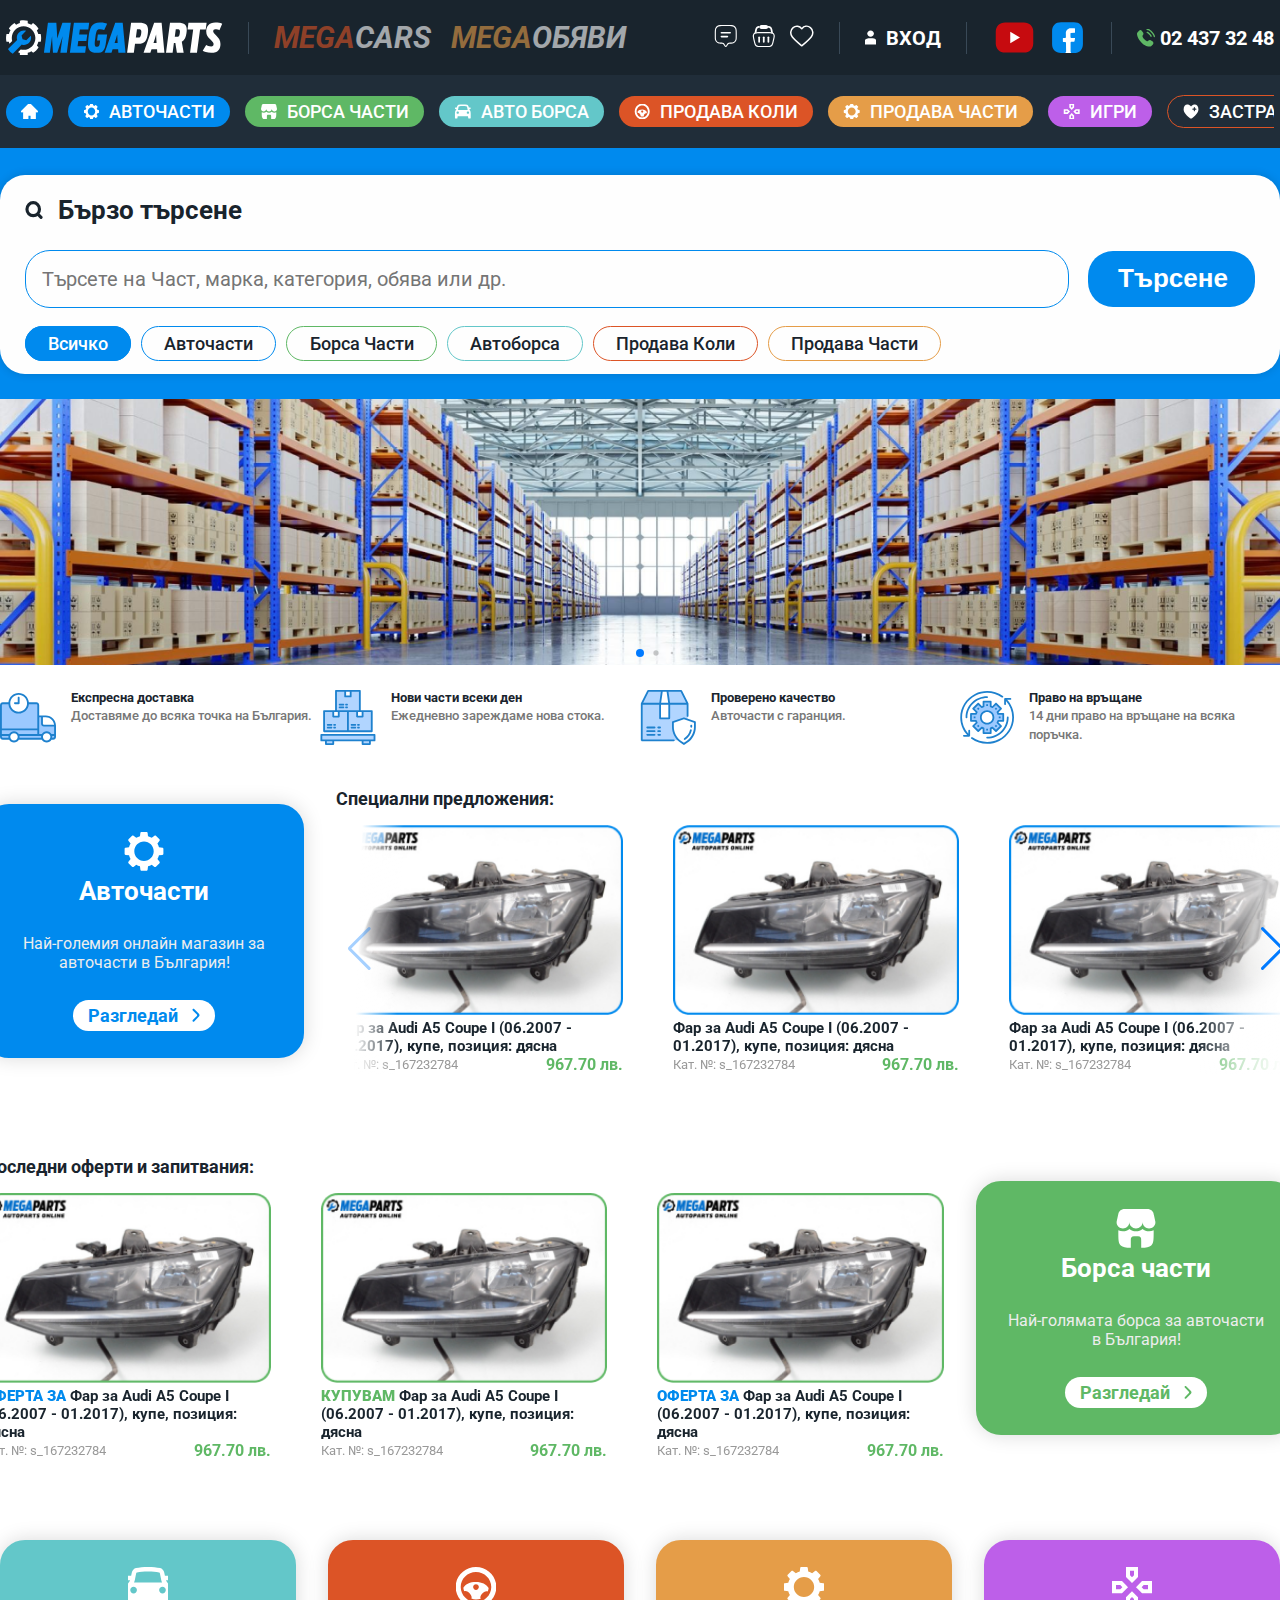
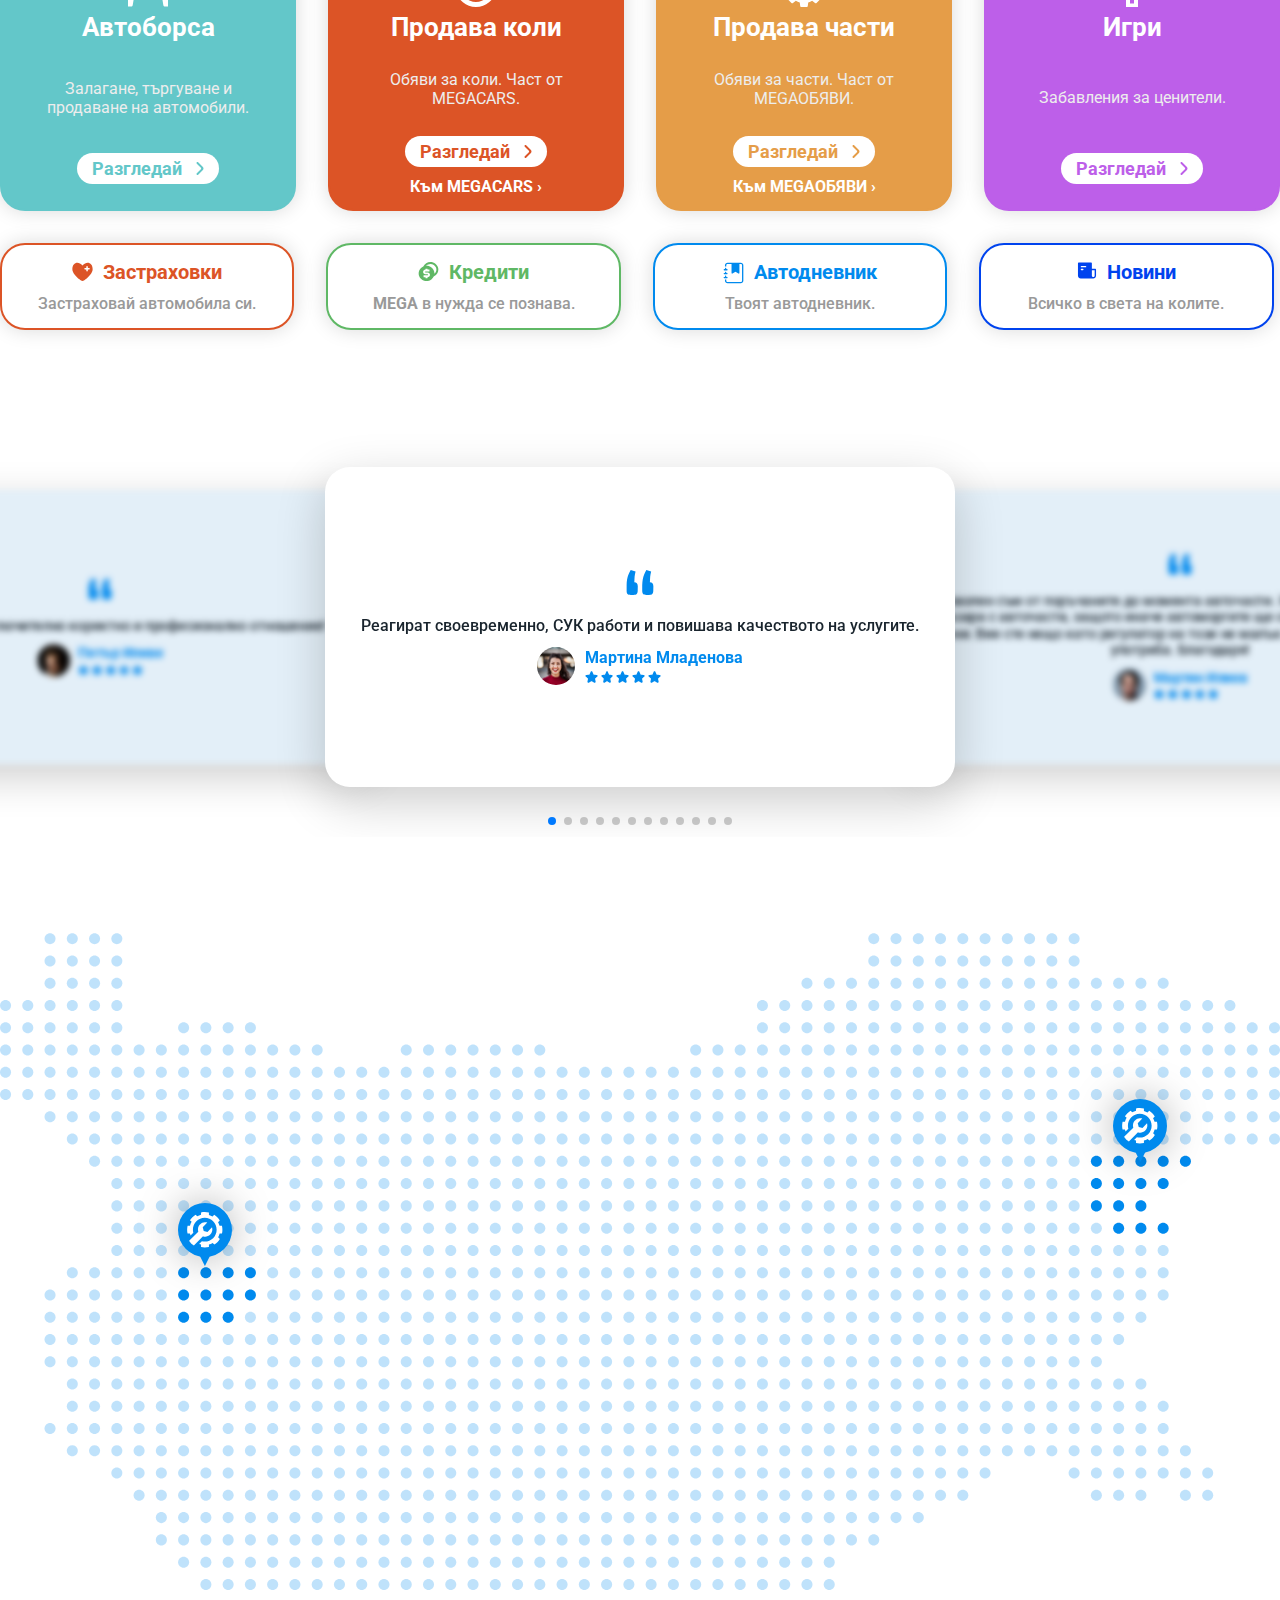
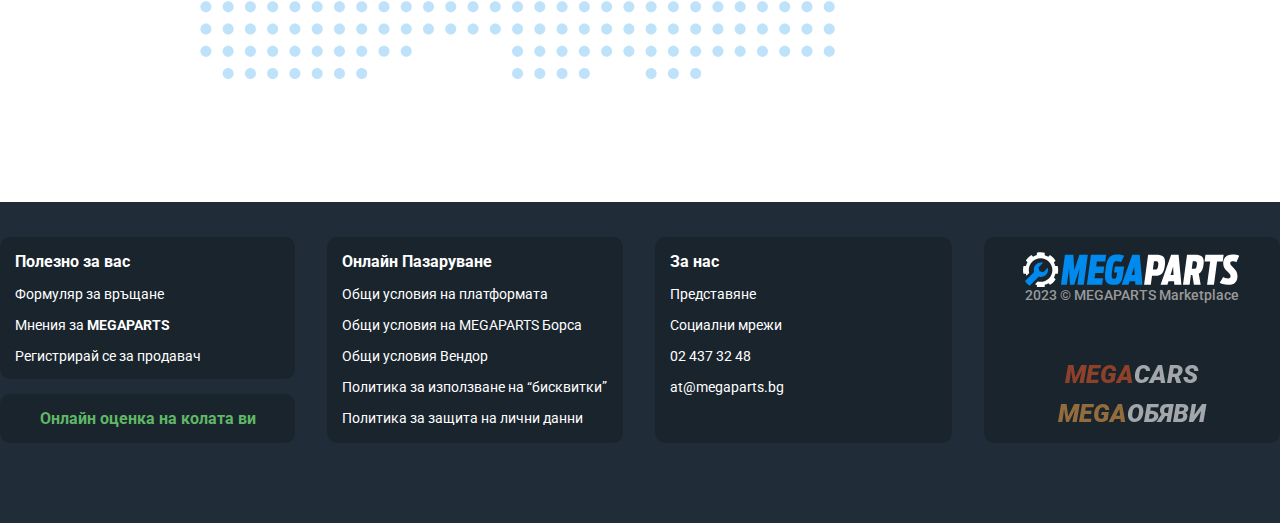
<file: index.html>
<!DOCTYPE html>
<html lang="en">

<head>
    <meta charset="UTF-8">
    <meta name="viewport" content="width=device-width, initial-scale=1.0">
    <!--Style.css-->
    <link rel="stylesheet" href="./frontend/assets/styles/style.css">
    <!--JQueery-->
    <script src="https://cdnjs.cloudflare.com/ajax/libs/jquery/3.7.1/jquery.min.js"></script>
    <!--Bootstrap-->
    <script src="https://cdnjs.cloudflare.com/ajax/libs/bootstrap/5.3.1/js/bootstrap.min.js"></script>
    <!--Swipper-->
    <link rel="stylesheet" href="https://cdn.jsdelivr.net/npm/swiper@10/swiper-bundle.min.css" />
    <title>АВТОЧАСТИ MEGAPARTS - Магазин за авточасти</title>
</head>

<body>
    <!--NAVBAR-->

    <header>
        <nav class="nav">
            <div class="container nav__container flex">
                <div class="nav__title flex">
                    <div class="logo flex">
                        <img src="./frontend/assets/images/header-images/Megaparts-Logo-Light-Large.svg"
                            alt="megaparts/logo">
                    </div>
                    <div class="nav__line"></div>
                    <div class="megatext flex">
                        <div class="mega megacars">
                            <h2><span>mega</span>cars</h2>
                        </div>
                        <div class="mega megad">
                            <h2><span>mega</span>обяви</h2>
                        </div>
                    </div>
                </div>
                <div class="nav__frame flex">
                    <div class="icons flex">
                        <div class="icon">
                            <a href="#"><img src="./frontend/assets/images/header-images/message-icon.svg"
                                    alt="message/icon"></a>
                        </div>
                        <div class="icon">
                            <a href="#"><img src="./frontend/assets/images/header-images/cart-icon.svg"
                                    alt="cart/icon"></a>
                        </div>
                        <div class="icon">
                            <a href="#"><img src="./frontend/assets/images/header-images/likes-icon.svg"
                                    alt="likes/icon"></a>
                        </div>
                    </div>
                    <div class="nav__line"></div>
                    <div class="profile">
                        <a href="./pages/login-form.html" class="flex"><img
                                src="./frontend/assets/images/header-images/profile.svg" alt="profile/svg"><span
                                class="text">ВХОД</span></a>
                    </div>
                    <div class="nav__line"></div>
                    <div class="socials flex">
                        <a href="#"><img src="./frontend/assets/images/header-images/youtube.svg" alt="youtube/svg"
                                class="youtube"></a>
                        <a href="#"><img src="./frontend/assets/images/header-images/facebook.svg" alt="facebook/svg"
                                class="facebook"></a>
                    </div>
                    <div class="nav__line"></div>
                    <div class="phone">
                        <a href="tel:02 437 32 48" class="flex"><img
                                src="./frontend/assets/images/header-images/phone.svg" alt="phone/svg"><span
                                class="text">02 437 32 48</span></a>
                    </div>
                </div>
                <!--MOBILE NAVBAR-->
                <div class="mobile-nav-btn">
                    <span class="line"></span>
                    <span class="line"></span>
                    <span class="line"></span>
                </div>
            </div>
        </nav>
        <!--MOBILE NAVBAR-->
        <div class="nav-mobile">
            <div class="nav-mobile__top flex">
                <div class="megatext flex">
                    <div class="mega megacars">
                        <h2><span>mega</span>cars</h2>
                    </div>
                    <div class="mega megad">
                        <h2><span>мега</span>обяви</h2>
                    </div>
                </div>
                <div class="megasocials flex">
                    <div class="socials flex">
                        <a href="#"><img src="./frontend/assets/images/header-images/youtube.svg" alt="youtube/svg"
                                class="youtube"></a>
                        <a href="#"><img src="./frontend/assets/images/header-images/facebook.svg" alt="facebook/svg"
                                class="facebook"></a>
                    </div>
                    <div class="nav__line"></div>
                    <div class="phone">
                        <a href="tel:02 437 32 48" class="flex"><img
                                src="./frontend/assets/images/header-images/phone.svg" alt="phone/svg"><span
                                class="text">02 437 32 48</span></a>
                    </div>
                </div>
            </div>
            <div class="nav-mobile__bottom">

                <ul class="icons flex">
                    <li id="profile"><a href="#"><img src="./frontend/assets/images/header-images/profile-mobile.svg"
                                alt="profile-mobile/svg"></a></li>

                    <li id="message"><a href="#"><img
                                src="./frontend/assets/images/header-images/message-icon-mobile.svg"
                                alt="message-mobile/svg"></a></li>

                    <li id="likes"><a href="#"><img src="./frontend/assets/images/header-images/heart-mobile.svg"
                                alt="heart-mobile/svg"></a></li>

                    <li id="cart"><a href="#"><img src="./frontend/assets/images/header-images/cart-mobile.svg"
                                alt="cart-mobile/svg"></a></li>
                </ul>

            </div>
        </div>
        <div class="nav-bottom">
            <div class="container nav-bottom__container">
                <div class="arrow arrow-left"><img src="./frontend/assets/images/header-images/arrow-header.svg"
                        alt="arrow/svg">
                </div>
                <ul class="nav-bottom-menu flex">
                    <li><a href="#" class=" btn flex" id="home"><img
                                src="./frontend/assets/images/header-images/home-menu.svg" alt="home/svg"></a></li>
                    <li><a href="#" class=" btn flex" id="autoparts"><img
                                src="./frontend/assets/images/header-images/autoparts-menu.svg" alt="autoparts/svg">
                            <span class="text">АВТОЧАСТИ</span></a>
                    </li>
                    <li><a href="#" class=" btn flex" id="partexchange"><img
                                src="./frontend/assets/images/header-images/parts-exchange-menu.svg"
                                alt="partExchange/svg">
                            <span class="text">Борса части</span></a>
                    </li>
                    <li><a href="#" class=" btn flex" id="autoborsa"><img
                                src="./frontend/assets/images/header-images/autoborsa-menu.svg" alt="autoborsa/svg">
                            <span class="text">Авто борса</span></a>
                    </li>
                    <li><a href="#" class=" btn flex" id="sellcars"><img
                                src="./frontend/assets/images/header-images/sellcars-menu.svg" alt="sellCars/svg">
                            <span class="text">Продава коли</span></a>
                    </li>
                    <li><a href="#" class=" btn flex" id="sellparts"><img
                                src="./frontend/assets/images/header-images/sellparts-menu.svg" alt="sellparts/svg">
                            <span class="text">Продава части</span></a>
                    </li>
                    <li><a href="#" class=" btn flex" id="games"><img
                                src="./frontend/assets/images/header-images/game-menu.svg" alt="game/svg">
                            <span class="text">игри</span></a>
                    </li>
                    <li><a href="#" class=" btn flex" id="insurance"><img
                                src="./frontend/assets/images/header-images/healtcare-menu.svg" alt="insurance/svg">
                            <span class="text">застраховка</span></a>
                    </li>
                </ul>
            </div>
        </div>

    </header>
    <script>
        const navBtn = document.querySelector('.mobile-nav-btn');
        const navigationBar = document.querySelector('.nav-mobile');
        navBtn.addEventListener('click', () => {
            navBtn.classList.toggle('active');
            navigationBar.classList.toggle('active');
        })
    </script>
    <!--SERACH-->
    <section id="search">
        <div class="container">
            <div class="wrapper">
                <div class="search__title flex">
                    <div class="icon"><img src="./frontend/assets/images/search-images/search-icon.svg"
                            alt="search/svg"></div>
                    <span class="text">Бързо търсене</span>
                </div>

                <form action="#" class="search-form">
                    <input type="text" name="searchbar" id="searchbar" class="search-input"
                        placeholder="Търсете на Част, марка, категория, обява или др.">
                    <div class="buttons flex">
                        <div class="filters-btn">
                            <img src="./frontend/assets/images/search-images/filter-icon.svg" alt="filte/svf">
                        </div>
                        <button type="submit" class="search-btn">Търсене</button>
                    </div>
                </form>
                <ul class="filters flex">
                    <li><a href="#" class="filter" id="all-filter">Всичко</a></li>
                    <li><a href="#" class="filter" id="autoparts-filter">Авточасти</a></li>
                    <li><a href="#" class="filter" id="borsaparts-filter">Борса Части</a></li>
                    <li><a href="#" class="filter" id="autoborsa-filter">Автоборса</a></li>
                    <li><a href="#" class="filter" id="sellcars-filter">Продава Коли</a></li>
                    <li><a href="#" class="filter" id="sellparts-filter">Продава Части</a></li>
                </ul>
            </div>
        </div>
        </div>
    </section>
    <section id="slide-show">
        <div class="swiper mySwiper" id="swiper-image">
            <div class="swiper-wrapper">
                <div class="swiper-slide">
                    <img src="./frontend/assets/images/slides-images/Rectangle 100.png" alt="rectangle/img">
                </div>
                <div class="swiper-slide">
                    <img src="./frontend/assets/images/slides-images/Rectangle 100.png" alt="rectangle/img">
                </div>
                <div class="swiper-slide">
                    <img src="./frontend/assets/images/slides-images/Rectangle 100.png" alt="rectangle/img">
                </div>
                <div class="swiper-slide">
                    <img src="./frontend/assets/images/slides-images/Rectangle 100.png" alt="rectangle/img">
                </div>
            </div>
            <div class="swiper-pagination" id="swiper-pagination-image"></div>
        </div>

        </div>
    </section>
    <div id="info">
        <div class="container info-container ">
            <div class="info-item">
                <div class="image"><img src="./frontend/assets/images/info-images/info-image-1.svg" alt="info-image-1"
                        class="info-image"></div>
                <div class="info-text">
                    <div class="title">Експресна доставка</div>
                    <span class="text">Доставяме до всяка точка на България.</span>
                </div>
            </div>
            <div class="info-item">
                <div class="image"><img src="./frontend/assets/images/info-images/info-image-2.svg" alt="info-image-2"
                        class="info-image"></div>
                <div class="info-text">
                    <div class="title">Нови части всеки ден</div>
                    <span class="text">Ежедневно зареждаме нова стока.</span>
                </div>
            </div>
            <div class="info-item">
                <div class="image"><img src="./frontend/assets/images/info-images/info-image-3.svg" alt="info-image-3"
                        class="info-image"></div>
                <div class="info-text">
                    <div class="title">Проверено качество</div>
                    <span class="text">Авточасти с гаранция.</span>
                </div>
            </div>
            <div class="info-item">
                <div class="image"><img src="./frontend/assets/images/info-images/info-image-4.svg" alt="info-image-4"
                        class="info-image"></div>
                <div class="info-text">
                    <div class="title">Право на връщане</div>
                    <span class="text">14 дни право на връщане на всяка поръчка.</span>
                </div>
            </div>
        </div>
    </div>
    <section id="autoparts-section">
        <div class="container flex">
            <div class="autoparts-title">
                <div class="title">
                    <img src="./frontend/assets/images/autoparts-section-images/title-image.svg"
                        alt="autoparts-title/svg">
                    <span class="text">Авточасти</span>
                </div>
                <p class="info">Най-големия онлайн магазин за авточасти в България!</p>
                <a href="#">
                    <img src="./frontend/assets/images/autoparts-section-images/right-vector.svg" alt="">
                    <span class="text">Разгледай</span>
                </a>
            </div>
            <div class="slideshow-wrapper">
                <div class="title">Специални предложения:</div>
                <div class="swiper" id="autoparts-swipper">
                    <div class="swiper-wrapper">
                        <div class="swiper-slide">
                            <div class="product">
                                <div class="image">
                                    <img src="./frontend/assets/images/autoparts-section-images/image 2.png"
                                        alt="imag-1/png">
                                </div>
                                <div class="product-info">
                                    <div class="product-name">
                                        <h2>Фар за Audi A5 Coupe I (06.2007 - 01.2017), купе, позиция: дясна</h2>
                                    </div>
                                    <div class="product-price flex">
                                        <div class="product-cat">Кат. №: s_167232784</div>
                                        <div class="price">967.70 лв.</div>
                                    </div>
                                </div>
                            </div>
                        </div>
                        <div class="swiper-slide">
                            <div class="product">
                                <div class="image">
                                    <img src="./frontend/assets/images/autoparts-section-images/image 2.png"
                                        alt="imag-1/png">
                                </div>
                                <div class="product-info">
                                    <div class="product-name">
                                        <h2>Фар за Audi A5 Coupe I (06.2007 - 01.2017), купе, позиция: дясна</h2>
                                    </div>
                                    <div class="product-price flex">
                                        <div class="product-cat">Кат. №: s_167232784</div>
                                        <div class="price">967.70 лв.</div>
                                    </div>
                                </div>
                            </div>
                        </div>
                        <div class="swiper-slide">
                            <div class="product">
                                <div class="image">
                                    <img src="./frontend/assets/images/autoparts-section-images/image 2.png"
                                        alt="imag-1/png">
                                </div>
                                <div class="product-info">
                                    <div class="product-name">
                                        <h2>Фар за Audi A5 Coupe I (06.2007 - 01.2017), купе, позиция: дясна</h2>
                                    </div>
                                    <div class="product-price flex">
                                        <div class="product-cat">Кат. №: s_167232784</div>
                                        <div class="price">967.70 лв.</div>
                                    </div>
                                </div>
                            </div>
                        </div>
                        <div class="swiper-slide">
                            <div class="product">
                                <div class="image">
                                    <img src="./frontend/assets/images/autoparts-section-images/image 2.png"
                                        alt="imag-1/png">
                                </div>
                                <div class="product-info">
                                    <div class="product-name">
                                        <h2>Фар за Audi A5 Coupe I (06.2007 - 01.2017), купе, позиция: дясна</h2>
                                    </div>
                                    <div class="product-price flex">
                                        <div class="product-cat">Кат. №: s_167232784</div>
                                        <div class="price">967.70 лв.</div>
                                    </div>
                                </div>
                            </div>
                        </div>
                        <div class="swiper-slide">
                            <div class="product">
                                <div class="image">
                                    <img src="./frontend/assets/images/autoparts-section-images/image 2.png"
                                        alt="imag-1/png">
                                </div>
                                <div class="product-info">
                                    <div class="product-name">
                                        <h2>Фар за Audi A5 Coupe I (06.2007 - 01.2017), купе, позиция: дясна</h2>
                                    </div>
                                    <div class="product-price flex">
                                        <div class="product-cat">Кат. №: s_167232784</div>
                                        <div class="price">967.70 лв.</div>
                                    </div>
                                </div>
                            </div>
                        </div>
                        <div class="swiper-slide">
                            <div class="product">
                                <div class="image">
                                    <img src="./frontend/assets/images/autoparts-section-images/image 2.png"
                                        alt="imag-1/png">
                                </div>
                                <div class="product-info">
                                    <div class="product-name">
                                        <h2>Фар за Audi A5 Coupe I (06.2007 - 01.2017), купе, позиция: дясна</h2>
                                    </div>
                                    <div class="product-price flex">
                                        <div class="product-cat">Кат. №: s_167232784</div>
                                        <div class="price">967.70 лв.</div>
                                    </div>
                                </div>
                            </div>
                        </div>
                    </div>
                    <div class="swiper-btn" id="swiper-btn">
                        <div class="swiper-button-next" id="swipper-button-next-autoparts"></div>
                    </div>
                    <div class="swiper-btn" id="swiper-btn">
                        <div class="swiper-button-prev" id="swipper-button-prev-autoparts"></div>
                    </div>

                </div>
            </div>

        </div>
        </div>
    </section>
    <section id="autoborsa-section">
        <div class="container flex">
            <div class="autoborsa-title">
                <div class="title">
                    <img src="./frontend/assets/images/autoborsa-section-images/autoborsa-icon.svg"
                        alt="autoborsa-title/svg">
                    <span class="text">Борса части</span>
                </div>
                <p class="info">Най-голямата борса за авточасти в България!</p>
                <a href="#">
                    <img src="./frontend/assets/images/autoborsa-section-images/right-arrow.svg" alt="">
                    <span class="text">Разгледай</span>
                </a>
            </div>
            <div class="slideshow-wrapper">
                <div class="title">Последни оферти и запитвания:</div>
                <div class="swiper" id="autoborsa-swipper">
                    <div class="swiper-wrapper">
                        <div class="swiper-slide">
                            <div class="product">
                                <div class="image">
                                    <img src="./frontend/assets/images/autoborsa-section-images/image 3.png"
                                        alt="imag-1/png">
                                </div>
                                <div class="product-info">
                                    <div class="product-name">


                                        <h2><span class="product-type product-sudjestion">Оферта за</span> Фар за
                                            Audi A5 Coupe I (06.2007 - 01.2017), купе, позиция: дясна</h2>
                                    </div>
                                    <div class="product-price flex">
                                        <div class="product-cat">Кат. №: s_167232784</div>
                                        <div class="price">967.70 лв.</div>
                                    </div>
                                </div>
                            </div>
                        </div>
                        <div class="swiper-slide">
                            <div class="product">
                                <div class="image">
                                    <img src="./frontend/assets/images/autoborsa-section-images/image 3.png"
                                        alt="imag-1/png">
                                </div>
                                <div class="product-info">
                                    <div class="product-name">

                                        <h2><span class="product-type product-buy">Купувам</span> Фар за Audi A5
                                            Coupe I (06.2007 - 01.2017), купе, позиция: дясна</h2>
                                    </div>
                                    <div class="product-price flex">
                                        <div class="product-cat">Кат. №: s_167232784</div>
                                        <div class="price">967.70 лв.</div>
                                    </div>
                                </div>
                            </div>
                        </div>
                        <div class="swiper-slide">
                            <div class="product">
                                <div class="image">
                                    <img src="./frontend/assets/images/autoborsa-section-images/image 3.png"
                                        alt="imag-1/png">
                                </div>
                                <div class="product-info">
                                    <div class="product-name">

                                        <h2><span class="product-type product-sudjestion">Оферта за</span> Фар за
                                            Audi A5 Coupe I (06.2007 - 01.2017), купе, позиция: дясна</h2>
                                    </div>
                                    <div class="product-price flex">
                                        <div class="product-cat">Кат. №: s_167232784</div>
                                        <div class="price">967.70 лв.</div>
                                    </div>
                                </div>
                            </div>
                        </div>
                        <div class="swiper-slide">
                            <div class="product">
                                <div class="image">
                                    <img src="./frontend/assets/images/autoborsa-section-images/image 3.png"
                                        alt="imag-1/png">
                                </div>
                                <div class="product-info">
                                    <div class="product-name">

                                        <h2><span class="product-type product-buy">Купувам</span> Фар за Audi A5
                                            Coupe I (06.2007 - 01.2017), купе, позиция: дясна</h2>
                                    </div>
                                    <div class="product-price flex">
                                        <div class="product-cat">Кат. №: s_167232784</div>
                                        <div class="price">967.70 лв.</div>
                                    </div>
                                </div>
                            </div>
                        </div>
                        <div class="swiper-slide">
                            <div class="product">
                                <div class="image">
                                    <img src="./frontend/assets/images/autoborsa-section-images/image 3.png"
                                        alt="imag-1/png">
                                </div>
                                <div class="product-info">
                                    <div class="product-name">

                                        <h2><span class="product-type product-sudjestion">Оферта за</span> Фар за
                                            Audi A5 Coupe I (06.2007 - 01.2017), купе, позиция: дясна</h2>
                                    </div>
                                    <div class="product-price flex">
                                        <div class="product-cat">Кат. №: s_167232784</div>
                                        <div class="price">967.70 лв.</div>
                                    </div>
                                </div>
                            </div>
                        </div>
                        <div class="swiper-slide">
                            <div class="product">
                                <div class="image">
                                    <img src="./frontend/assets/images/autoborsa-section-images/image 3.png"
                                        alt="imag-1/png">
                                </div>
                                <div class="product-info">
                                    <div class="product-name">

                                        <h2><span class="product-type product-buy">Купувам</span> Фар за Audi A5
                                            Coupe I (06.2007 - 01.2017), купе, позиция: дясна</h2>
                                    </div>
                                    <div class="product-price flex">
                                        <div class="product-cat">Кат. №: s_167232784</div>
                                        <div class="price">967.70 лв.</div>
                                    </div>
                                </div>
                            </div>
                        </div>

                    </div>
                </div>
            </div>
        </div>
    </section>
    <section class="services">
        <div class="services__top">
            <div class="container">
                <div class="service service-1">
                    <div class="service-title">
                        <div class="title">
                            <img src="./frontend/assets/images/services-images/logos/service-1.svg" alt="service-1/svg">
                            <span class="text">Автоборса</span>
                        </div>
                        <p class="info">Залагане, търгуване и продаване на автомобили.</p>
                        <a href="#" class="btn">
                            <img src="./frontend/assets/images/services-images/arrow/arrow-1.svg" alt="arrow/svg">
                            <span class="text">Разгледай</span>
                        </a>
                    </div>
                </div>
                <div class="service service-2">
                    <div class="service-title">
                        <div class="title">
                            <img src="./frontend/assets/images/services-images/logos/service-2.svg" alt="service-2/svg">
                            <span class="text">Продава коли</span>
                        </div>
                        <p class="info">Обяви за коли. Част от <span class="text">MEGACARS</span>.</p>
                        <div class="buttons">
                            <a href="#" class="btn">
                                <img src="./frontend/assets/images/services-images/arrow/arrow-2.svg" alt="arrow/svg">
                                <span class="text">Разгледай</span>
                            </a>
                            <a href="#" class="small-link">Към MEGACARS <span class="icon">&#8250;</span></a>
                        </div>
                    </div>
                </div>
                <div class="service service-3">
                    <div class="service-title">
                        <div class="title">
                            <img src="./frontend/assets/images/services-images/logos/service-3.svg" alt="service-3/svg">
                            <span class="text">Продава части</span>
                        </div>
                        <p class="info">Обяви за части. Част от <span class="text">MEGAОБЯВИ</span>.</p>
                        <div class="buttons">
                            <a href="#" class="btn">
                                <img src="./frontend/assets/images/services-images/arrow/arrow-3.svg" alt="arrow/svg">
                                <span class="text">Разгледай</span>
                            </a>
                            <a href="#" class="small-link">Към MEGAОБЯВИ <span class="icon">&#8250;</span></a>
                        </div>
                    </div>
                </div>
                <div class="service service-4">
                    <div class="service-title">
                        <div class="title">
                            <img src="./frontend/assets/images/services-images/logos/service-4.svg" alt="service-4/svg">
                            <span class="text">Игри</span>
                        </div>
                        <p class="info">Забавления за ценители.</p>
                        <a href="#" class="btn">
                            <img src="./frontend/assets/images/services-images/arrow/arrow-4.svg" alt="arrow/svg">
                            <span class="text">Разгледай</span>
                        </a>

                    </div>
                </div>
            </div>
        </div>
        <div class="services__bottom">
            <div class="container">
                <div class="service service-1">
                    <div class="service-title">
                        <div class="icon">
                            <img src="./frontend/assets/images/services-images/service-bottom/service-bottom-1.svg"
                                alt="">
                        </div>
                        <span class="text">
                            Застраховки
                        </span>
                    </div>
                    <div class="service-info">
                        Застраховай автомобила си.
                    </div>
                </div>
                <div class="service service-2">
                    <div class="service-title">
                        <div class="icon">
                            <img src="./frontend/assets/images/services-images/service-bottom/service-bottom-2.svg"
                                alt="">
                        </div>
                        <span class="text">
                            Кредити
                        </span>
                    </div>
                    <div class="service-info">
                        <span style="font-weight: 700;">MEGA</span> в нужда се познава.
                    </div>
                </div>
                <div class="service service-3">
                    <div class="service-title">
                        <div class="icon">
                            <img src="./frontend/assets/images/services-images/service-bottom/service-bottom-3.svg"
                                alt="">
                        </div>
                        <span class="text">
                            Автодневник
                        </span>
                    </div>
                    <div class="service-info">
                        Твоят автодневник.
                    </div>
                </div>
                <div class="service service-4">
                    <div class="service-title">
                        <div class="icon">
                            <img src="./frontend/assets/images/services-images/service-bottom/service-bottom-4.svg"
                                alt="">
                        </div>
                        <span class="text">
                            Новини
                        </span>
                    </div>
                    <div class="service-info">
                        Всичко в света на колите.
                    </div>
                </div>
            </div>
        </div>
    </section>
    <section id="testominals">
        <div class="container testominals_container flex">
            <div class="swiper mySwiper" id="testominalSwiper">
                <div class="swiper-wrapper" id="swaper-wrapper-testominals">
                    <!--Testominals-->
                </div>
                <div class="swiper-pagination " id="swiper-testominal-pagination"></div>
            </div>
        </div>
    </section>
    <div id="map">
        <div class="container">
            <div class="image-container">
                <img src="./frontend/assets/images/map-img/map.svg" alt="map/svg">
                <div class="vector-container" id="sofia">
                    <div class="vector"><img src="./frontend/assets/images/map-img/vector.svg" alt="vector/svg">
                    </div>
                </div>
                <div class="vector-container" id="varna">
                    <div class="vector"><img src="./frontend/assets/images/map-img/vector.svg" alt="vector/svg">
                    </div>
                </div>
            </div>
        </div>
    </div>
    <!--FOOTER-->
    <div id="footer">
        <div class="container">
            <div class="footer_items item1 ">
                <div class="list_item">
                    <h1>Полезно за вас</h1>
                    <h2>Формуляр за връщане</h2>
                    <h2>Мнения за <span class="mega_span">MEGAPARTS</span> </h2>
                    <h2>Регистрирай се за продавач</h2>
                </div>
                <div class="button">
                    <li><a href="#">Онлайн оценка на колата ви</a></li>
                </div>
            </div>
            <div class="footer_items item2">
                <div class="list_item">
                    <h1>Онлайн Пазаруване</h1>
                    <h2>Общи условия на платформата</h2>
                    <h2>Общи условия на MEGAPARTS Борса</h2>
                    <h2>Общи условия Вендор</h2>
                    <h2>Политика за използване на “бисквитки”</h2>
                    <h2>Политика за защита на лични данни</h2>
                </div>
            </div>
            <div class="footer_items item3">
                <div class="list_item">
                    <h1>За нас</h1>
                    <h2>Представяне</h2>
                    <h2>Социални мрежи</h2>
                    <h2>02 437 32 48</h2>
                    <h2>at@megaparts.bg</h2>
                </div>
            </div>
            <div class="footer_items item4">
                <div class="list_item">
                    <div class="list-title">
                        <img src="./frontend/assets/images/header-images/Megaparts-Logo-Light-Large.svg" alt="">
                        <span>2023 © MEGAPARTS Marketplace</span>
                    </div>
                    <div class="megatext">
                        <div class="mega megacars">
                            <h2><span class="text">MEGA</span>CARS</h2>
                        </div>
                        <div class="mega megad">
                            <h2><span class="text">MEGA</span>ОБЯВИ</h2>
                        </div>
                    </div>
                </div>
            </div>
        </div>
    </div>
    <!--Script.js-->
    <script src="https://cdn.jsdelivr.net/npm/swiper@10/swiper-bundle.min.js"></script>
    <script src="./frontend/assets/js/testominal.js"> </script>
    <script src="./frontend/assets/js/index-page.js"></script>

</body>

</html>
</file>
<file: frontend/assets/styles/style.css>
@import url("https://fonts.googleapis.com/css2?family=Roboto:ital,wght@0,100;0,300;0,400;0,500;0,700;0,900;1,100;1,300;1,400;1,500;1,700;1,900&display=swap");
* {
  box-sizing: border-box;
  padding: 0;
  margin: 0;
}

body {
  font-family: var(--body-font);
  background-color: var(--body-color);
  color: var(--text-color);
  overflow-x: hidden;
}

a {
  text-decoration: none;
}

img {
  width: 100%;
  pointer-events: none;
  -o-object-fit: cover;
     object-fit: cover;
}

li {
  list-style: none;
}

input {
  border: none;
  outline: none;
  background: none;
}

button {
  background: none;
  border: none;
  outline: none;
}

/*=============== VARIABLES CSS ===============*/
:root {
  /*============Font and Typography*===============*/
  --body-font: "Roboto", sans-serif;
  --normal-font-size: 1rem;
  --small-font-size: .6rem;
  --smaller-font-size: .5rem;
  /*============Transition*===============*/
}

/*=============== LAYOUT ===============*/
.container {
  max-width: 1350px;
  margin: 0 auto;
}

.flex {
  display: flex;
  align-items: center;
  justify-content: center;
}

/*===========HHEADER - NAVBAR=============*/
header {
  width: 100%;
  position: fixed;
  top: 0;
  left: 0;
  z-index: 6;
  /*============nav-top============*/
  /*============nav-botom==============*/
  /*===========nav-mobile============*/
}
header .nav {
  background: #19242D;
  padding: 0.95rem 6px;
}
header .nav__container {
  justify-content: space-between;
}
header .nav__line {
  width: 0.0625rem;
  height: 2rem;
  background-color: #394957;
}
header .nav__title .logo {
  padding-right: 1.56rem;
}
header .nav__title .logo img {
  width: 13.57731rem;
  height: 2.20756rem;
}
header .nav__title .megatext {
  padding-left: 1.56rem;
  text-transform: uppercase;
  gap: 1.25rem;
  color: #fff;
  font-weight: 900;
  font-style: italic;
  font-size: 1.25rem;
  opacity: 0.6;
}
header .nav__title .megatext .megacars span {
  color: #DC5426;
}
header .nav__title .megatext .megad span {
  color: #E59D48;
}
header .nav__frame .icons {
  gap: 0.94rem;
  margin-right: 1.56rem;
}
header .nav__frame .icons icon img {
  width: 1.375rem;
}
header .nav__frame .profile a {
  color: #fff;
  gap: 0.62rem;
}
header .nav__frame .profile a img {
  width: 0.72888rem;
  height: 0.9375rem;
}
header .nav__frame .profile a .text {
  font-size: 1.25rem;
  font-weight: 700;
}
header .nav__frame .socials {
  gap: 0.75rem;
}
header .nav__frame .socials a {
  display: flex;
  align-items: center;
  justify-content: center;
}
header .nav__frame .profile,
header .nav__frame .socials {
  margin: 0 1.56rem;
}
header .nav__frame .phone {
  margin-left: 1.56rem;
}
header .nav__frame .phone a {
  gap: 0.31rem;
  color: #fff;
}
header .nav__frame .phone a img {
  width: 1.12481rem;
  height: 1.125rem;
  flex-shrink: 0;
}
header .nav__frame .phone a .text {
  font-size: 1.25rem;
  font-weight: 700;
}
header .nav-bottom {
  background: #202D39;
  padding: 1.25rem 6px;
}
header .nav-bottom .container {
  position: relative;
  overflow-x: auto;
}
header .nav-bottom .container::-webkit-scrollbar {
  display: none;
}
header .nav-bottom .nav-bottom-menu {
  gap: 0.94rem;
  width: -moz-max-content;
  width: max-content;
}
header .nav-bottom .nav-bottom-menu li .btn {
  padding: 0.3125rem 0.9375rem;
  background: #008AEE;
  border-radius: 1.5625rem;
  gap: 0.62rem;
  align-items: center;
}
header .nav-bottom .nav-bottom-menu li .btn img {
  width: 1.04538rem;
  height: 0.9375rem;
  display: flex;
  margin-bottom: 1.1px;
}
header .nav-bottom .nav-bottom-menu li .btn .text {
  color: #fff;
  font-size: 1.125rem;
  font-weight: 500;
  text-transform: uppercase;
}
header .nav-bottom .nav-bottom-menu li .btn#home {
  padding: 0.5rem 0.9375rem;
}
header .nav-bottom .nav-bottom-menu li .btn#partexchange {
  background: #5FB865;
}
header .nav-bottom .nav-bottom-menu li .btn#autoborsa {
  background: #63C7C9;
}
header .nav-bottom .nav-bottom-menu li .btn#sellcars {
  background: #DC5426;
}
header .nav-bottom .nav-bottom-menu li .btn#sellparts {
  background: #E59D48;
}
header .nav-bottom .nav-bottom-menu li .btn#games {
  background: #BD5FE9;
}
header .nav-bottom .nav-bottom-menu li .btn#insurance {
  background: none;
  border: 1.5px solid #DC5426;
}
header .nav-bottom .arrow {
  width: 50px;
  height: 100%;
  background: red;
  position: absolute;
  display: flex;
  align-items: center;
}
header .nav-bottom .arrow img {
  width: 0.6rem;
}
header .nav-bottom .arrow.arrow-right {
  justify-content: right;
  top: 0;
  right: 0;
  background: linear-gradient(97deg, rgba(40, 116, 183, 0) 7%, #202D39 60%);
  display: none;
}
header .nav-bottom .arrow.arrow-left {
  display: none;
  background: linear-gradient(270deg, rgba(40, 116, 183, 0) 7%, #202D39 80%);
}
header .nav-bottom .arrow.arrow-left img {
  transform: rotate(-180deg);
}
header .nav-bottom .arrow.arrow-left.active,
header .nav-bottom .arrow.arrow-right.active {
  display: flex;
}
header .mobile-nav-btn {
  width: 2rem;
  height: 1.6rem;
  display: flex;
  flex-direction: column;
  justify-content: space-between;
  align-items: end;
  cursor: pointer;
  display: none;
}
header .mobile-nav-btn .line {
  width: 100%;
  height: 3.6px;
  background: #fff;
  border-radius: 15px;
}
header .mobile-nav-btn .line:nth-child(1) {
  width: 80%;
  transition: all 0.6s ease-in-out;
}
header .mobile-nav-btn .line:nth-child(2) {
  transition: all 0.3s ease-in-out;
}
header .mobile-nav-btn .line:nth-child(3) {
  width: 50%;
  transition: all 0.6s ease-in-out;
}
header .mobile-nav-btn.active .line:nth-child(2) {
  opacity: 0;
  transform: scale(0);
}
header .mobile-nav-btn.active .line:nth-child(1) {
  width: 100%;
  transform: rotate(-45deg) translateY(10px) translateX(2px);
}
header .mobile-nav-btn.active .line:nth-child(3) {
  width: 100%;
  transform: rotate(45deg) translateY(-15px) translateX(-3px);
}
header .nav-mobile__top {
  background: #19242D;
  flex-direction: column;
  padding: 1.2rem 0;
  transform: translateX(-200%);
  display: none;
  transition: all 0.3s ease-in-out;
}
header .nav-mobile__top .megatext {
  width: 100%;
  text-transform: uppercase;
  justify-content: space-evenly;
  color: #fff;
  font-weight: 900;
  font-style: italic;
  font-size: 0.85rem;
  opacity: 0.6;
}
header .nav-mobile__top .megatext .megacars span {
  color: #DC5426;
}
header .nav-mobile__top .megatext .megad span {
  color: #E59D48;
}
header .nav-mobile__top .megasocials {
  width: 100%;
  justify-content: space-evenly;
}
header .nav-mobile__top .megasocials .socials {
  margin-left: 2.6rem;
}
header .nav-mobile__top .megasocials .phone {
  margin-right: 1.2rem;
}
header .nav-mobile__top .megasocials .phone a {
  gap: 0.31rem;
  color: #fff;
}
header .nav-mobile__top .megasocials .phone a img {
  width: 1.12481rem;
  height: 1.125rem;
  flex-shrink: 0;
}
header .nav-mobile__top .megasocials .phone a .text {
  font-size: 1.25rem;
  font-weight: 700;
}
header .nav-mobile__bottom {
  position: fixed;
  bottom: 0;
  left: 0;
  width: 100%;
  display: flex;
  align-items: center;
  justify-content: center;
  background: #fff;
  border-top: 1.5px solid rgba(167, 167, 167, 0.295);
  padding: 1.3rem 0;
  display: none;
}
header .nav-mobile__bottom .icons {
  width: 60%;
  gap: 3.6rem;
}
header .nav-mobile__bottom .icons li {
  display: flex;
  align-items: center;
  justify-content: center;
}
header .nav-mobile__bottom .icons li img {
  width: 1.6rem;
}
header .nav-mobile__bottom .icons #profile img {
  width: 1.3rem;
}
header .nav-mobile.active .nav-mobile__top {
  transform: translateY(0);
  display: block;
}

/*==============SearchBar==============*/
#search {
  padding-top: 150px;
  padding-bottom: 1.56rem;
  background: #008AEE;
}
#search .container {
  margin-top: 1.56rem;
}
#search .container .wrapper {
  padding: 1.25rem 1.56rem;
  border-radius: 1.56rem;
  background: #FEFEFE;
  box-shadow: 0px 0px 10px 0px rgba(0, 0, 0, 0.15);
  display: flex;
  flex-direction: column;
  align-items: flex-start;
  gap: 1.56rem;
}
#search .container .wrapper .search__title {
  justify-content: start;
  align-items: center;
  gap: 0.94rem;
}
#search .container .wrapper .search__title .icon {
  display: flex;
  align-items: center;
  justify-content: center;
}
#search .container .wrapper .search__title .icon img {
  width: 1.125rem;
  height: 1.125rem;
}
#search .container .wrapper .search__title .text {
  color: #19242D;
  font-size: 1.625rem;
  font-weight: 700;
}
#search .container .wrapper .search-form {
  width: 100%;
  display: flex;
  align-items: center;
  justify-content: space-between;
  gap: 1.2rem;
}
#search .container .wrapper .search-form .search-input {
  width: 100%;
  padding: 1rem;
  border-radius: 1.5625rem;
  border: 1px solid #008AEE;
  font-size: 1.25rem;
  font-family: var(--body-font);
}
#search .container .wrapper .search-form .search-input::-moz-placeholder {
  font-family: var(--body-font);
}
#search .container .wrapper .search-form .search-input::placeholder {
  font-family: var(--body-font);
}
#search .container .wrapper .search-form .buttons {
  gap: 0.6rem;
}
#search .container .wrapper .search-form .buttons .filters-btn {
  display: none;
  width: 1.3rem;
  height: 1.3rem;
  flex-shrink: 0;
  cursor: pointer;
}
#search .container .wrapper .search-form .buttons .search-btn {
  width: 167px;
  padding: 0.78125rem 1.875rem;
  border-radius: 1.5625rem;
  background: #008AEE;
  font-size: 1.625rem;
  color: #fff;
  font-weight: 700;
  cursor: pointer;
}
#search .container .wrapper .filters {
  gap: 0.63rem;
}
#search .container .wrapper .filters li .filter {
  padding: 0.38rem 1.38rem;
  font-size: 1.125rem;
  color: #19242D;
  font-weight: 500;
  border-radius: 1.5625rem;
}
#search .container .wrapper .filters li #all-filter {
  background: #008AEE;
  color: #fff;
  border: 1px solid #008AEE;
}
#search .container .wrapper .filters li #autoparts-filter {
  border: 1px solid #008AEE;
}
#search .container .wrapper .filters li #borsaparts-filter {
  border: 1px solid #5FB865;
}
#search .container .wrapper .filters li #autoborsa-filter {
  border: 1px solid #63C7C9;
}
#search .container .wrapper .filters li #sellcars-filter {
  border: 1px solid #DC5426;
}
#search .container .wrapper .filters li #sellparts-filter {
  border: 1px solid #E59D48;
}

/*=============Slide=============*/
#slide-show .swiper {
  width: 100%;
  height: 100%;
}
#slide-show .swiper-wrapper {
  display: flex;
}
#slide-show .swiper-slide {
  text-align: center;
  font-size: 18px;
  background: #fff;
  display: flex;
  justify-content: center;
  align-items: center;
}
#slide-show .swiper-slide img {
  display: block;
  width: 100%;
  height: 100%;
  -o-object-fit: cover;
     object-fit: cover;
}

/*====================Info=================*/
#info {
  padding: 1.56rem 0rem 2.63rem 0rem;
}
#info .info-container {
  flex-wrap: wrap;
  display: flex;
  justify-content: center;
  align-items: center;
}
#info .info-container .info-item {
  width: 25%;
  gap: 0.94rem;
  display: flex;
}
#info .info-container .info-item .image {
  display: flex;
  align-items: center;
  justify-content: center;
  width: 3.5rem;
  height: 3.5rem;
}
#info .info-container .info-item .info-text {
  gap: 0.5rem;
}
#info .info-container .info-item .info-text .title {
  color: #19242D;
  font-size: 0.8125rem;
  font-weight: 700;
}
#info .info-container .info-item .info-text .text {
  color: #777;
  font-family: Exo 2;
  font-size: 0.8125rem;
  font-weight: 500;
}

/*================Autoparts================*/
#autoparts-section .container {
  gap: 2rem;
}
#autoparts-section .container .autoparts-title {
  width: 25%;
  padding: 1.56rem;
  display: flex;
  flex-direction: column;
  justify-content: center;
  align-items: center;
  gap: 1.75575rem;
  flex-shrink: 0;
  background: #008AEE;
  border-radius: 1.5625rem;
  border: 2px solid #008AEE;
  background: #008AEE;
  box-shadow: 0px 0px 20px 0px rgba(0, 0, 0, 0.15);
}
#autoparts-section .container .autoparts-title .title {
  display: flex;
  flex-direction: column;
  align-items: center;
  gap: 0.3125rem;
}
#autoparts-section .container .autoparts-title .title img {
  width: 2.5rem;
  height: 2.5rem;
}
#autoparts-section .container .autoparts-title .title .text {
  color: #FFF;
  font-size: 1.625rem;
  font-weight: 700;
}
#autoparts-section .container .autoparts-title .info {
  align-self: stretch;
  color: #EDEDED;
  text-align: center;
  font-size: 1rem;
}
#autoparts-section .container .autoparts-title a {
  display: flex;
  padding: 0.3125rem 0.9375rem;
  border-radius: 2.06413rem;
  background: #FFF;
  align-items: center;
  justify-content: center;
  gap: 0.9rem;
  flex-direction: row-reverse;
}
#autoparts-section .container .autoparts-title a .text {
  color: #008AEE;
  font-size: 1.125rem;
  font-weight: 700;
}
#autoparts-section .container .slideshow-wrapper {
  width: 75%;
  position: relative;
}
#autoparts-section .container .slideshow-wrapper .title {
  color: #19242D;
  font-size: 1.125rem;
  font-weight: 700;
  align-self: self-start;
  margin-bottom: 1rem;
}
#autoparts-section .container .slideshow-wrapper .swiper-wrapper .swiper-slide {
  display: flex;
  gap: 2rem;
  align-self: self-start;
}
#autoparts-section .container .slideshow-wrapper .swiper-wrapper .swiper-slide .product .image {
  width: 100%;
}
#autoparts-section .container .slideshow-wrapper .swiper-wrapper .swiper-slide .product .product-name h2 {
  color: #19242D;
  font-size: 0.913rem;
  font-weight: 700;
}
#autoparts-section .container .slideshow-wrapper .swiper-wrapper .swiper-slide .product .product-price {
  justify-content: space-between;
}
#autoparts-section .container .slideshow-wrapper .swiper-wrapper .swiper-slide .product .product-price .product-cat {
  color: #999;
  font-size: 0.78256rem;
  font-weight: 400;
}
#autoparts-section .container .slideshow-wrapper .swiper-wrapper .swiper-slide .product .product-price .price {
  color: #5FB865;
  text-align: right;
  font-size: 1rem;
  font-weight: 700;
}
#autoparts-section .container .slideshow-wrapper #swiper-btn {
  position: absolute;
  width: 10%;
  height: 100%;
  background: linear-gradient(272deg, rgba(255, 255, 255, 0) 0%, rgba(255, 255, 255, 0) 35%, rgb(255, 255, 255) 75%);
  top: 0;
  z-index: 3;
}
#autoparts-section .container .slideshow-wrapper #swiper-btn:nth-child(2) {
  right: 0;
  background: linear-gradient(97deg, rgba(255, 255, 255, 0) 18%, rgba(255, 255, 255, 0.6418942577) 53%, rgb(255, 255, 255) 87%);
}

/*=================Autoborsa================*/
#autoborsa-section {
  margin-top: 5.1rem;
}
#autoborsa-section .container {
  gap: 2rem;
  flex-direction: row-reverse;
}
#autoborsa-section .container .autoborsa-title {
  width: 25%;
  padding: 1.56rem;
  display: flex;
  flex-direction: column;
  justify-content: center;
  align-items: center;
  gap: 1.75575rem;
  flex-shrink: 0;
  border-radius: 1.5625rem;
  border: 2px solid #5FB865;
  background: #5FB865;
  box-shadow: 0px 0px 20px 0px rgba(0, 0, 0, 0.15);
}
#autoborsa-section .container .autoborsa-title .title {
  display: flex;
  flex-direction: column;
  align-items: center;
  gap: 0.3125rem;
}
#autoborsa-section .container .autoborsa-title .title img {
  width: 2.5rem;
  height: 2.5rem;
}
#autoborsa-section .container .autoborsa-title .title .text {
  color: #FFF;
  font-size: 1.625rem;
  font-weight: 700;
}
#autoborsa-section .container .autoborsa-title .info {
  align-self: stretch;
  color: #EDEDED;
  text-align: center;
  font-size: 1rem;
}
#autoborsa-section .container .autoborsa-title a {
  display: flex;
  padding: 0.3125rem 0.9375rem;
  border-radius: 2.06413rem;
  background: #FFF;
  align-items: center;
  justify-content: center;
  gap: 0.9rem;
  flex-direction: row-reverse;
}
#autoborsa-section .container .autoborsa-title a .text {
  color: #5FB865;
  font-size: 1.125rem;
  font-weight: 700;
}
#autoborsa-section .container .slideshow-wrapper {
  width: 75%;
  position: relative;
}
#autoborsa-section .container .slideshow-wrapper .title {
  color: #19242D;
  font-size: 1.125rem;
  font-weight: 700;
  align-self: self-start;
  margin-bottom: 1rem;
}
#autoborsa-section .container .slideshow-wrapper .swiper-wrapper .swiper-slide {
  display: flex;
  gap: 2rem;
  align-self: self-start;
}
#autoborsa-section .container .slideshow-wrapper .swiper-wrapper .swiper-slide .product .image {
  width: 100%;
}
#autoborsa-section .container .slideshow-wrapper .swiper-wrapper .swiper-slide .product .product-name h2 {
  color: #19242D;
  font-size: 0.913rem;
  font-weight: 700;
}
#autoborsa-section .container .slideshow-wrapper .swiper-wrapper .swiper-slide .product .product-name h2 span.product-type {
  text-transform: uppercase;
  font-weight: bolder;
}
#autoborsa-section .container .slideshow-wrapper .swiper-wrapper .swiper-slide .product .product-name h2 span.product-type.product-buy {
  color: #5FB865;
}
#autoborsa-section .container .slideshow-wrapper .swiper-wrapper .swiper-slide .product .product-name h2 span.product-type.product-sudjestion {
  color: #008AEE;
}
#autoborsa-section .container .slideshow-wrapper .swiper-wrapper .swiper-slide .product .product-price {
  justify-content: space-between;
}
#autoborsa-section .container .slideshow-wrapper .swiper-wrapper .swiper-slide .product .product-price .product-cat {
  color: #999;
  font-size: 0.78256rem;
  font-weight: 400;
}
#autoborsa-section .container .slideshow-wrapper .swiper-wrapper .swiper-slide .product .product-price .price {
  color: #5FB865;
  text-align: right;
  font-size: 1rem;
  font-weight: 700;
}

/*=================Services*================*/
.services {
  margin: 5.01rem 0rem 5.44rem 0rem;
  gap: 2rem;
  display: flex;
  justify-content: center;
  flex-direction: column;
}
.services__top {
  width: 100%;
}
.services__top .container {
  display: flex;
  justify-content: space-between;
  gap: 2rem;
}
.services__top .container .service {
  width: 25%;
  height: -moz-max-content;
  height: max-content;
}
.services__top .container .service .service-title {
  padding: 1.56rem;
  height: 16.9375rem;
  display: flex;
  flex-direction: column;
  justify-content: space-between;
  align-items: center;
  gap: 1.75575rem;
  flex-shrink: 0;
  border-radius: 1.5625rem;
  border: 2px solid #63C7C9;
  background: #63C7C9;
  box-shadow: 0px 0px 20px 0px rgba(0, 0, 0, 0.15);
}
.services__top .container .service .service-title .title {
  display: flex;
  flex-direction: column;
  align-items: center;
  gap: 0.3125rem;
}
.services__top .container .service .service-title .title img {
  width: 2.5rem;
  height: 2.5rem;
}
.services__top .container .service .service-title .title .text {
  color: #FFF;
  font-size: 1.625rem;
  font-weight: 700;
}
.services__top .container .service .service-title .info {
  align-self: stretch;
  color: #EDEDED;
  text-align: center;
  font-size: 1rem;
}
.services__top .container .service .service-title .btn {
  display: flex;
  padding: 0.3125rem 0.9375rem;
  border-radius: 2.06413rem;
  background: #FFF;
  align-items: center;
  justify-content: center;
  gap: 0.9rem;
  flex-direction: row-reverse;
}
.services__top .container .service .service-title .btn .text {
  color: #63C7C9;
  font-size: 1.125rem;
  font-weight: 700;
}
.services__top .container .service.service-2 .service-title {
  border: 2px solid #DC5426;
  background: #DC5426;
}
.services__top .container .service.service-2 .buttons {
  display: flex;
  align-items: center;
  justify-content: center;
  flex-direction: column;
  gap: 0.6rem;
}
.services__top .container .service.service-2 .buttons .btn .text {
  color: #DC5426;
}
.services__top .container .service.service-2 .buttons .small-link {
  color: #FFF;
  font-family: Roboto;
  font-size: 1rem;
  font-style: normal;
  font-weight: 700;
  line-height: normal;
}
.services__top .container .service.service-3 .service-title {
  border: 2px solid #E59D48;
  background: #E59D48;
}
.services__top .container .service.service-3 .buttons {
  display: flex;
  align-items: center;
  justify-content: center;
  flex-direction: column;
  gap: 0.6rem;
}
.services__top .container .service.service-3 .buttons .btn .text {
  color: #E59D48;
}
.services__top .container .service.service-3 .buttons .small-link {
  color: #FFF;
  font-family: Roboto;
  font-size: 1rem;
  font-style: normal;
  font-weight: 700;
  line-height: normal;
}
.services__top .container .service.service-4 .service-title {
  border: 2px solid #BD5FE9;
  background: #BD5FE9;
}
.services__top .container .service.service-4 .btn .text {
  color: #BD5FE9;
}
.services__bottom {
  width: 100%;
}
.services__bottom .container {
  display: flex;
  gap: 2rem;
}
.services__bottom .container .service {
  display: flex;
  width: 23%;
  padding: 0.9375rem;
  flex-direction: column;
  align-items: center;
  gap: 0.625rem;
  flex-shrink: 0;
  border-radius: 1.5625rem;
  border: 2px solid #DC5426;
  background: #FFF;
  box-shadow: 0px 0px 20px 0px rgba(0, 0, 0, 0.15);
}
.services__bottom .container .service .service-title {
  display: flex;
  justify-content: center;
  align-items: center;
  gap: 0.62rem;
}
.services__bottom .container .service .service-title .icon {
  width: 1.3rem;
  height: 1.3rem;
}
.services__bottom .container .service .service-title .text {
  color: #DC5426;
  font-size: 1.25rem;
  font-weight: 700;
}
.services__bottom .container .service .service-info {
  align-self: stretch;
  color: #999;
  text-align: center;
  font-size: 1rem;
  font-weight: 500;
}
.services__bottom .container .service.service-2 {
  border: 2px solid #5FB865;
}
.services__bottom .container .service.service-2 .service-title .text {
  color: #5FB865;
}
.services__bottom .container .service.service-3 {
  border: 2px solid #008AEE;
}
.services__bottom .container .service.service-3 .service-title .text {
  color: #008AEE;
}
.services__bottom .container .service.service-4 {
  border: 2px solid #0043EE;
}
.services__bottom .container .service.service-4 .service-title .text {
  color: #0043EE;
}

/*==================Tetominals=========*/
#testominals {
  margin-bottom: 6rem;
}
#testominals .container {
  max-width: -moz-fit-content;
  max-width: fit-content;
  margin: 0;
}
#testominals .testominals_container {
  position: relative;
  overflow: visible;
}
#testominals .testominals_container .swiper {
  width: 100%;
  padding-top: 50px;
  padding-bottom: 50px;
}
#testominals .testominals_container .swiper-slide {
  background-position: center;
  background-size: cover;
  width: 70vmin;
  height: 100%;
  box-shadow: 0 15px 50px rgba(0, 0, 0, 0.2);
  border-radius: 1.5625rem;
  filter: blur(4px);
  background: #e3eff8;
}
#testominals .testominals_container .swiper-slide .testominalBox {
  display: flex;
  width: 100%;
  height: 20rem;
  padding: 1.56rem;
  flex-direction: column;
  justify-content: center;
  align-items: center;
  flex-shrink: 0;
}
#testominals .testominals_container .swiper-slide .testominalBox .content-container {
  display: flex;
  flex-direction: column;
  align-items: center;
  justify-content: center;
  text-align: center;
  gap: 1.25rem;
  width: 100%;
  margin-bottom: 12px;
}
#testominals .testominals_container .swiper-slide .testominalBox .content-container .quote {
  width: 1.79106rem;
  height: 1.625rem;
}
#testominals .testominals_container .swiper-slide .testominalBox .content-container .content {
  color: #19242D;
  text-align: center;
  font-family: Roboto;
  font-size: 1rem;
  font-weight: 500;
}
#testominals .testominals_container .swiper-slide .testominalBox .profile {
  display: flex;
  align-items: center;
  justify-content: center;
  gap: 0.62rem;
}
#testominals .testominals_container .swiper-slide .testominalBox .profile .profile-img {
  width: 2.375rem;
  height: 2.375rem;
  border-radius: 50%;
  overflow: hidden;
}
#testominals .testominals_container .swiper-slide .testominalBox .profile .profile-info {
  display: flex;
  justify-content: start;
  align-items: flex-start;
  flex-direction: column;
  gap: 0.22rem;
}
#testominals .testominals_container .swiper-slide .testominalBox .profile .profile-info .name {
  color: #008AEE;
  font-family: Roboto;
  font-size: 1rem;
  font-weight: 700;
}
#testominals .testominals_container .swiper-slide .testominalBox .profile .profile-info .stars {
  display: flex;
  justify-content: center;
  align-items: center;
  gap: 0.2rem;
}
#testominals .testominals_container .swiper-slide .testominalBox .profile .profile-info .stars img {
  width: 0.78644rem;
  height: 0.75rem;
}
#testominals .testominals_container .swiper-slide-active {
  filter: blur(0px);
  background: #fff;
}
#testominals .testominals_container .swiper-slide-shadow-left,
#testominals .testominals_container .swiper-slide-shadow-right {
  background-image: none;
}

/*============MAp*================*/
#map {
  margin-bottom: 7.44rem;
}
#map .container .image-container {
  position: relative;
}
#map .container .image-container .vector-container {
  position: absolute;
}
#map .container .image-container .vector-container .vector {
  width: 6vmin;
  height: 6vmin;
  border-radius: 50%;
  background: #008AEE;
  filter: drop-shadow(0px 0px 20px rgba(0, 0, 0, 0.3));
  padding: 1vmin;
}
#map .container .image-container .vector-container .vector::after {
  content: "";
  width: 2vmin;
  height: 2vmin;
  background: #008AEE;
  position: absolute;
  bottom: -1vmin;
  left: 50%;
  transform: translateX(-50%);
  -webkit-clip-path: polygon(50% 100%, 0 0, 100% 0);
          clip-path: polygon(50% 100%, 0 0, 100% 0);
}
#map .container .image-container .vector-container#sofia {
  top: 36%;
  left: 13.9%;
}
#map .container .image-container .vector-container#varna {
  display: flex;
  justify-content: end;
  align-self: flex-end;
  top: 22.1%;
  right: 8.8%;
}

/*==============Fotter==============*/
#footer {
  width: 100%;
  background-color: #202D39;
}
#footer .container {
  display: flex;
  gap: 2rem;
  padding: 2.19rem 0rem 5rem 0rem;
}
#footer .container .footer_items.item1 {
  padding: 0;
  display: flex;
  justify-content: space-between;
  background: none;
}
#footer .container .footer_items.item1 .list_item {
  width: 100%;
  padding: 0.9375rem;
  background: #19242D;
  border-radius: 0.625rem;
}
#footer .container .footer_items.item1 .button {
  width: 100%;
  padding: 0.9375rem;
  background: #19242D;
  border-radius: 0.625rem;
  text-align: center;
}
#footer .container .footer_items.item1 .button li a {
  color: #5FB865;
  font-family: Exo 2;
  font-size: 1rem;
  font-style: normal;
  font-weight: 700;
  line-height: normal;
}
#footer .container .footer_items {
  display: flex;
  flex-direction: column;
  padding: 0.9375rem;
  align-items: flex-start;
  gap: 0.94rem;
  border-radius: 0.625rem;
  background: #19242D;
  width: 24%;
}
#footer .container .footer_items .list_item {
  display: flex;
  flex-direction: column;
  gap: 0.94rem;
}
#footer .container .footer_items .list_item h1 {
  color: #FFF;
  font-family: Exo 2;
  font-size: 1rem;
  font-style: normal;
  font-weight: 700;
  line-height: normal;
}
#footer .container .footer_items .list_item h2 {
  color: #FFF;
  font-family: Exo 2;
  font-size: 0.875rem;
  font-style: normal;
  font-weight: 400;
  line-height: normal;
}
#footer .container .footer_items .list_item h2 .mega_span {
  color: #FFF;
  font-family: Roboto;
  font-size: 0.875rem;
  font-style: normal;
  font-weight: 700;
  line-height: normal;
}
#footer .container .footer_items.item4 {
  display: flex;
  align-items: center;
}
#footer .container .footer_items.item4 .list_item {
  height: 100%;
  display: flex;
  justify-content: space-between;
}
#footer .container .footer_items.item4 .list_item .list-title {
  width: 100%;
  display: flex;
  flex-direction: column;
  justify-content: center;
  align-items: center;
}
#footer .container .footer_items.item4 .list_item .list-title img {
  width: 13.57731rem;
  height: 2.20756rem;
}
#footer .container .footer_items.item4 .list_item .list-title span {
  color: #999;
  text-align: center;
  font-size: 0.875rem;
  font-weight: 500;
}
#footer .container .footer_items.item4 .list_item .megatext {
  display: flex;
  flex-direction: column;
  justify-content: center;
  align-items: center;
  gap: 0.62rem;
}
#footer .container .footer_items.item4 .list_item .megatext .mega h2 {
  font-size: 1.5625rem;
  font-style: italic;
  font-weight: 900;
  line-height: normal;
  opacity: 0.6;
}
#footer .container .footer_items.item4 .list_item .megatext .megacars .text {
  color: #DC5426;
}
#footer .container .footer_items.item4 .list_item .megatext .megad .text {
  color: #E59D48;
}

/*=====================MediaQueries==================*/
/* 
  ##Device = Tablets, Ipads (portrait)
  ##Screen = B/w 768px to 1024px
*/
@media (max-width: 1200px) {
  header .nav {
    padding: 1rem;
  }
  header .nav__frame {
    display: none;
  }
  header .mobile-nav-btn {
    display: flex;
  }
  header .nav-bottom .container .arrow {
    background: transparent;
  }
  header .nav-bottom .container .arrow img {
    display: none;
  }
  header .nav-mobile__top .megatext {
    display: none;
  }
  header .nav-mobile__bottom {
    display: flex;
  }
  #search {
    padding: 150px 1rem 1.56rem 1rem;
  }
  #search .filters {
    display: none;
  }
  #search .container .wrapper .search-form .buttons .filters-btn {
    display: block;
  }
  #info .info-container {
    gap: 2rem;
  }
  #info .info-container .info-item {
    width: 80%;
  }
  #autoparts-section {
    padding: 0rem 3rem;
  }
  #autoparts-section .container {
    flex-direction: column;
  }
  #autoparts-section .container .slideshow-wrapper {
    width: 100%;
  }
  #autoparts-section .container .autoparts-title {
    width: 100%;
  }
  #autoborsa-section {
    padding: 0rem 3rem;
  }
  #autoborsa-section .container {
    flex-direction: column;
  }
  #autoborsa-section .container .autoborsa-title {
    width: 100%;
  }
  #autoborsa-section .container .slideshow-wrapper {
    width: 100%;
  }
  #footer {
    padding: 2.19rem 0rem 5.3rem 0rem;
  }
  #footer .container {
    flex-direction: column;
    justify-content: center;
    align-items: center;
  }
  #footer .container .footer_items {
    width: 80%;
  }
  .services__top .container {
    flex-wrap: wrap;
    width: 70%;
  }
  .services__top .container .service {
    width: 40%;
  }
  .services__bottom .container {
    width: 80%;
    flex-direction: column;
  }
  .services__bottom .container .service {
    width: 100%;
  }
}
/* 
  ##Device = Low Resolution Tablets, Mobiles (Landscape)
  ##Screen = B/w 481px to 767px
*/
@media (max-width: 540px) {
  header .nav__title .megatext {
    display: none;
  }
  header .nav__title .logo img {
    width: 12rem;
    height: 2rem;
  }
  header .nav__line {
    display: none;
  }
  header .nav-mobile__top .megatext {
    display: flex;
  }
  header .mobile-nav-btn {
    height: 1.4rem;
  }
  header .mobile-nav-btn .line {
    height: 3px;
  }
  #search {
    padding: 150px 1rem 1.56rem 1rem;
  }
  #search .container .wrapper {
    padding: 1.2rem 1.5rem;
    gap: 1rem;
  }
  #search .container .wrapper .search__title .text {
    font-size: 1.3rem;
  }
  #search .container .wrapper .search__title .icon img {
    width: 1rem;
    height: 1rem;
  }
  #search .container .wrapper .search-form {
    flex-direction: column;
  }
  #search .container .wrapper .search-form .search-input {
    padding: 0.5rem 1rem;
    align-self: self-start;
  }
  #search .container .wrapper .search-form .search-input::-moz-placeholder {
    font-size: 1rem;
  }
  #search .container .wrapper .search-form .search-input::placeholder {
    font-size: 1rem;
  }
  #search .container .wrapper .search-form .buttons {
    width: 100%;
    align-self: self-start;
    justify-content: space-between;
  }
  #search .container .wrapper .search-form .buttons .filters-btn {
    width: 1rem;
    height: 1rem;
  }
  #search .container .wrapper .search-form .buttons .search-btn {
    padding: 0.5rem 1rem;
    font-size: 1rem;
  }
  #info .info-container .info-item:nth-child(2) {
    flex-direction: row-reverse;
  }
  #info .info-container .info-item:nth-child(4) {
    flex-direction: row-reverse;
  }
  .services__top .container {
    flex-wrap: nowrap;
    width: 80%;
    flex-direction: column;
  }
  .services__top .container .service {
    width: 100%;
  }
  #autoparts-section #swiper-btn {
    background: transparent;
  }
}
/* 
  ##Device = Most of the Smartphones Mobiles (Portrait)
  ##Screen = B/w 320px to 479px
*/
/*===========Dashboard=============*/
.dashboard {
  width: 100%;
  height: 100vh;
  background: #F3F5F9;
  padding: 1.3rem;
}
.dashboard__header {
  display: flex;
  align-items: center;
  justify-content: space-between;
  margin-bottom: 24px;
}
.dashboard__header h1 {
  color: #32383D;
}
.dashboard__header .btn {
  padding: 0.6rem 1rem;
  background: #32383D;
  color: #fff;
  cursor: pointer;
  border: 3px solid #32383D;
  border-radius: 6px;
  box-shadow: 2px 3px 12px #ced0d3;
}
.dashboard #add-product-form {
  margin-bottom: 13px;
  padding: 13px;
  background: #fff;
  border: 3px solid #fff;
  border-radius: 6px;
  box-shadow: 2px 3px 12px #ced0d3;
  gap: 13px;
  justify-content: center;
  flex-direction: column;
  position: relative;
  display: none;
  overflow: hidden;
  transition: 0.6s ease-in-out;
}
.dashboard #add-product-form .icon-x {
  position: absolute;
  right: 13px;
  top: 13px;
  font-size: 1.6rem;
  cursor: pointer;
}
.dashboard #add-product-form .form-item {
  display: flex;
  flex-direction: column;
  gap: 6.5px;
}
.dashboard #add-product-form input,
.dashboard #add-product-form textarea {
  border: 1px solid rgb(219, 219, 219);
  padding: 6px;
  border-radius: 6px;
  outline: none;
  resize: none;
}
.dashboard #add-product-form .product-info {
  display: flex;
  gap: 13px;
}
.dashboard #add-product-form .product-info #product-name {
  padding: 9px;
}
.dashboard #add-product-form .form-item.price {
  flex-direction: row;
  align-items: center;
  margin-bottom: 16px;
}
.dashboard #add-product-form .info .type {
  display: flex;
  gap: 10px;
}
.dashboard #add-product-form .buttons #reset-btn {
  background: #DC5426;
}
.dashboard #add-product-form .buttons #submit-btn {
  background: #5FB865;
}
.dashboard #add-product-form button {
  padding: 12px 20px;
  font-size: 20px;
  outline: none;
  border: none;
  background-color: #4070f4;
  color: #fff;
  border-radius: 6px;
  cursor: pointer;
  transition: 0.3s;
}
.dashboard #add-product-form button:hover {
  background-color: #0e4bf1;
}
.dashboard .message {
  display: flex;
  padding: 9px;
  width: 100%;
  border-radius: 6px;
  align-items: center;
  gap: 4.5px;
  margin-bottom: 18px;
}
.dashboard .message .text {
  font-size: 1rem;
}
.dashboard .message.message-success {
  background: rgb(158, 223, 158);
}
.dashboard .message.message-success .icon {
  color: green;
}
.dashboard .message.message-success .text {
  color: green;
}
.dashboard .message.message-error {
  background: rgb(223, 158, 158);
}
.dashboard .message.message-error .icon {
  color: rgb(128, 0, 0);
}
.dashboard .message.message-error .text {
  color: rgb(128, 0, 0);
}
.dashboard table {
  width: 100%;
  table-layout: fixed;
}
.dashboard .tbl-header {
  background-color: rgba(194, 194, 194, 0.3);
  border-top-left-radius: 6px;
  border-top-right-radius: 6px;
}
.dashboard .tbl-content {
  height: 400px;
  overflow-x: auto;
  margin-top: 0px;
  border: 1px solid rgba(194, 194, 194, 0.3);
  border-bottom-left-radius: 6px;
  border-bottom-right-radius: 6px;
  background: #fff;
}
.dashboard th {
  padding: 20px 15px;
  text-align: left;
  font-weight: 500;
  font-size: 12px;
  color: #32383D;
  text-transform: uppercase;
}
.dashboard th:first-child {
  width: 6px;
}
.dashboard td {
  padding: 15px;
  text-align: left;
  vertical-align: middle;
  font-weight: 300;
  font-size: 16px;
  color: #000000;
  border-bottom: 1px solid rgba(194, 194, 194, 0.3);
}
.dashboard td img {
  width: 100px;
  height: auto;
}
.dashboard td:first-child {
  width: 6px;
}
.dashboard td i {
  background: rgba(194, 194, 194, 0.3);
  padding: 6px;
  border-radius: 50%;
  margin-right: 12px;
  color: #fff;
  cursor: pointer;
}
.dashboard td i#edit-btn {
  background: #E59D48;
}
.dashboard td i#delete-btn {
  background: #DC5426;
}
.dashboard td#sell {
  color: #008AEE;
  font-weight: 600;
}
.dashboard td#buy {
  color: #5FB865;
  font-weight: 600;
}
.dashboard ::-webkit-scrollbar {
  width: 6px;
}
.dashboard ::-webkit-scrollbar-track {
  -webkit-box-shadow: inset 0 0 6px rgba(0, 0, 0, 0.3);
}
.dashboard ::-webkit-scrollbar-thumb {
  -webkit-box-shadow: inset 0 0 6px rgba(0, 0, 0, 0.3);
}/*# sourceMappingURL=style.css.map */
</file>
